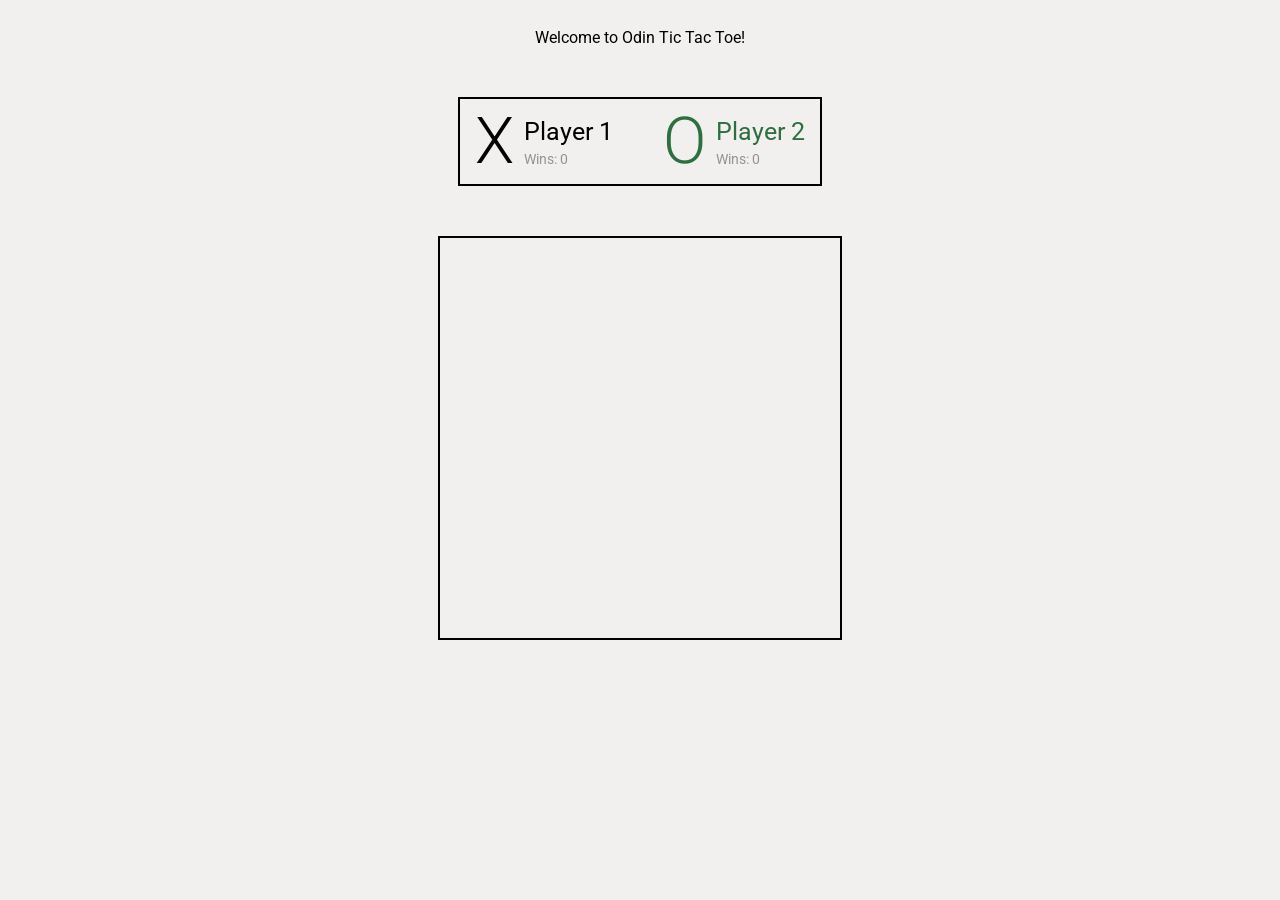
<file: index.html>
<!doctype html>
<html lang="en">
  <head>
    <meta charset="UTF-8" />
    <meta name="viewport" content="width=device-width, initial-scale=1.0" />
    <title>Tic Tac Toe</title>
    <script src="script.js" defer></script>
    <link rel="stylesheet" href="style.css" />
    <link rel="preconnect" href="https://fonts.googleapis.com" />
    <link rel="preconnect" href="https://fonts.gstatic.com" crossorigin />
    <link
      href="https://fonts.googleapis.com/css2?family=Roboto:ital,wght@0,100..900;1,100..900&display=swap"
      rel="stylesheet"
    />
  </head>
  <body>
    <div class="container">
      <div class="title">Welcome to Odin Tic Tac Toe!</div>
      <div class="scoreboard">
        <div class="player-card">
          <div class="player-marker"></div>
          <div class="player-metadata">
            <div class="player-name"></div>
            <div class="player-wins">
              Wins:
              <div class="win-cnt"></div>
            </div>
          </div>
        </div>
        <div class="player-card">
          <div class="player-marker"></div>
          <div class="player-metadata">
            <div class="player-name"></div>
            <div class="player-wins">
              Wins:
              <div class="win-cnt"></div>
            </div>
          </div>
        </div>
      </div>
      <div class="board">
        <div class="cell active" data-row="0" data-col="0"></div>
        <div class="cell active" data-row="0" data-col="1"></div>
        <div class="cell active" data-row="0" data-col="2"></div>
        <div class="cell active" data-row="1" data-col="0"></div>
        <div class="cell active" data-row="1" data-col="1"></div>
        <div class="cell active" data-row="1" data-col="2"></div>
        <div class="cell active" data-row="2" data-col="0"></div>
        <div class="cell active" data-row="2" data-col="1"></div>
        <div class="cell active" data-row="2" data-col="2"></div>
      </div>
      <div class="actions">
        <div class="game-over"></div>
        <button class="reset">Reset</button>
      </div>
    </div>
  </body>
</html>
</file>
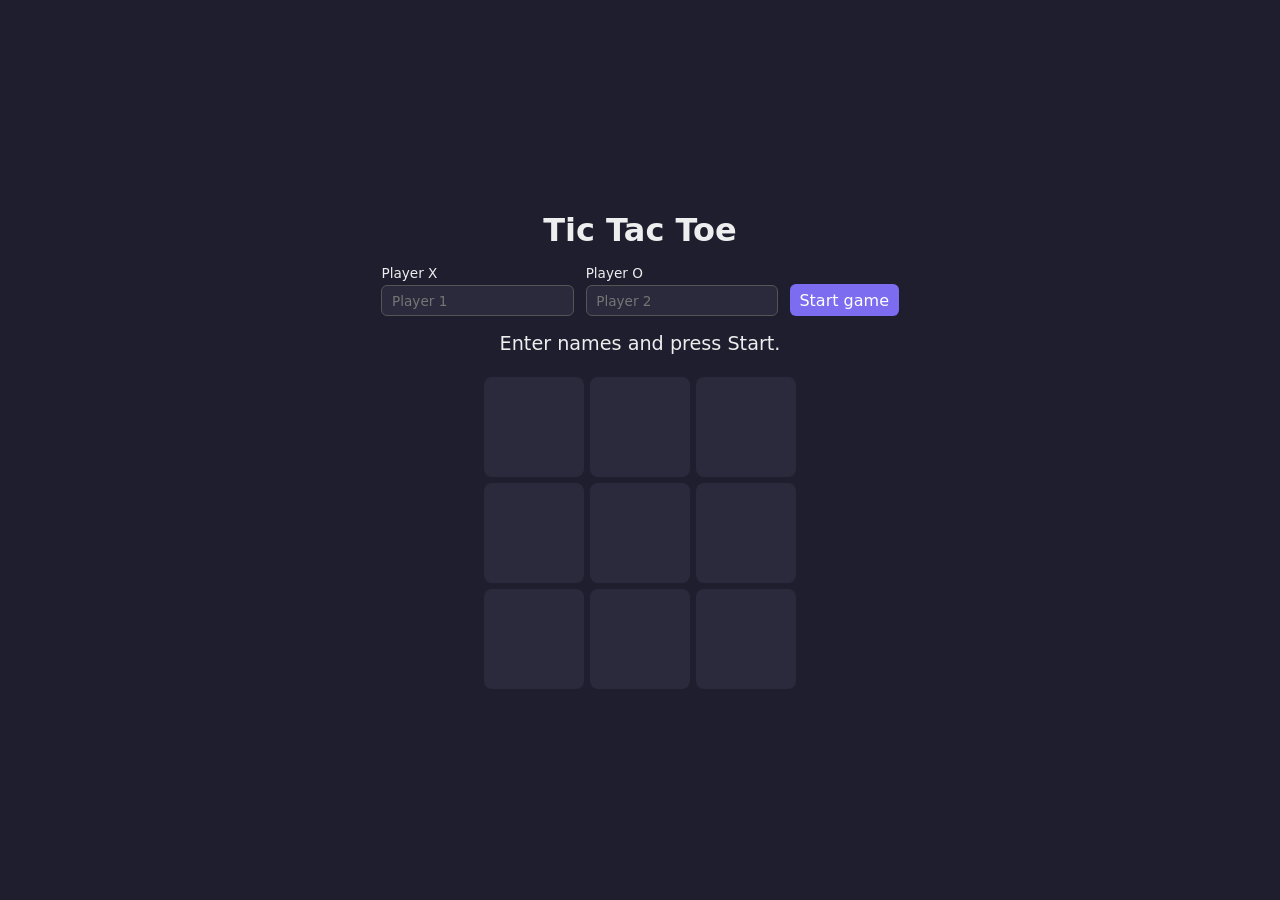
<file: agent-game/index.html>
<!DOCTYPE html>
<html lang="en">
<head>
  <meta charset="UTF-8" />
  <meta name="viewport" content="width=device-width, initial-scale=1.0" />
  <title>Tic Tac Toe</title>
  <link rel="stylesheet" href="style.css" />
  <script src="script.js" defer></script>
</head>
<body>
  <main>
    <h1>Tic Tac Toe</h1>
    <form id="setup">
      <label>Player X <input id="name-x" type="text" placeholder="Player 1" maxlength="20" /></label>
      <label>Player O <input id="name-o" type="text" placeholder="Player 2" maxlength="20" /></label>
      <button type="submit" id="start">Start game</button>
    </form>
    <p id="status" aria-live="polite">Enter names and press Start.</p>
    <div id="board" class="board"></div>
  </main>
</body>
</html>
</file>
<file: style.css>
body {
  background-color: #f2f0ef;
  font-family: "Roboto";
}

.container {
  display: flex;
  flex-direction: column;
  align-items: center;
  gap: 50px;
  padding: 20px 50px;
}

.scoreboard {
  border: 2px solid black;
  display: flex;
  align-items: center;
  gap: 50px;
  padding: 5px 15px;
}

.can-move {
  color: #2e6f40;
}

.player-card {
  display: flex;
  align-items: center;
  gap: 10px;
}

.player-marker {
  font-size: 64px;
  font-weight: 300;
}

.player-metadata {
  display: flex;
  flex-direction: column;
  gap: 5px;
}

.player-name {
  font-size: 25px;
}

.player-wins {
  font-size: 14px;
  color: #949392;
  display: flex;
  gap: 3px;
}

.board {
  display: grid;
  grid-template-columns: repeat(3, 1fr);
  grid-template-rows: repeat(3, 1fr);
  width: 400px;
  height: 400px;
  border: 2px solid black;
}

.cell {
  display: flex;
  justify-content: center;
  align-items: center;
  font-size: 100px;
  font-weight: 300;
}

.cell.active:hover {
  cursor: pointer;
  background-color: #c9c8c7;
}

.actions {
  display: none;
  flex-direction: column;
  align-items: center;
  gap: 15px;
}

button.reset {
  width: 100px;
  height: 40px;
  font-size: 1.1rem;
  background-color: #d3d3d3;
  border: none;
  border-radius: 3px;
  cursor: pointer;

  &:hover {
    background-color: #878787;
    color: #f2f0ef;
  }
}
</file>
<file: agent-game/style.css>
*, *::before, *::after { box-sizing: border-box; }
body {
  margin: 0;
  min-height: 100vh;
  display: grid;
  place-items: center;
  font-family: system-ui, sans-serif;
  background: #1e1e2e;
  color: #eee;
}
main { display: flex; flex-direction: column; align-items: center; gap: 1rem; }
h1 { margin: 0; }
#setup { display: flex; flex-wrap: wrap; gap: 0.75rem; align-items: end; justify-content: center; }
#setup label { display: flex; flex-direction: column; font-size: 0.85rem; gap: 0.25rem; }
input, button { font: inherit; padding: 0.4rem 0.6rem; border-radius: 6px; border: 1px solid #555; }
input { background: #2a2a3c; color: #eee; }
button { background: #7c6cf0; color: #fff; border: none; cursor: pointer; }
button:hover { background: #6a59e0; }
#status { min-height: 1.5em; font-size: 1.2rem; margin: 0; }
.board { display: grid; grid-template-columns: repeat(3, 100px); grid-template-rows: repeat(3, 100px); gap: 6px; }
.cell {
  background: #2a2a3c;
  color: #eee;
  font-size: 3rem;
  font-weight: bold;
  border-radius: 8px;
  padding: 0;
}
.cell:hover:not(:disabled) { background: #3a3a52; }
.cell:disabled { cursor: default; }
.cell.x { color: #f38ba8; }
.cell.o { color: #89dceb; }
.cell.win { background: #40a02b; color: #fff; }
</file>
